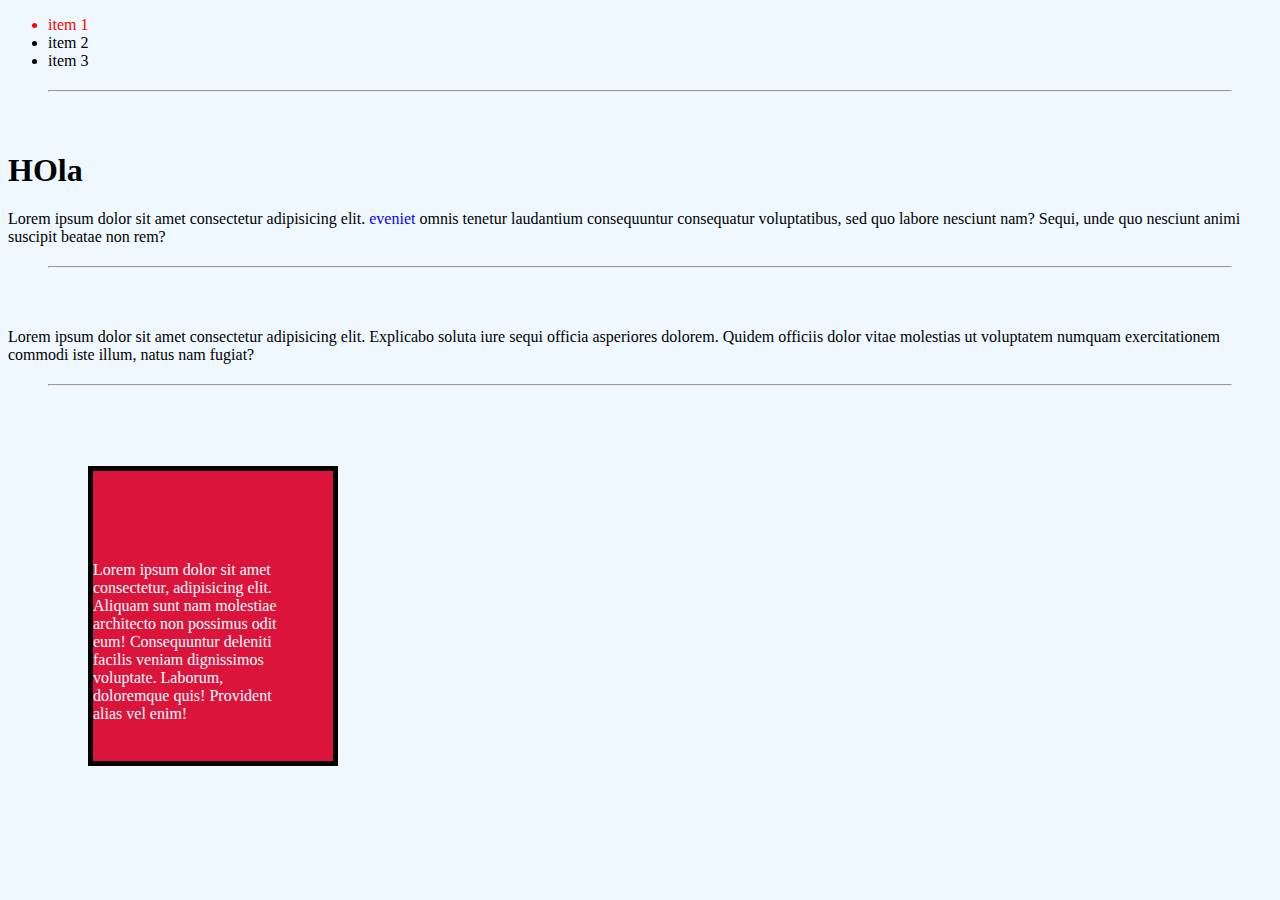
<file: index.html>
<!DOCTYPE html>
<html lang="en">
<head>
  <meta charset="UTF-8">
  <meta name="viewport" content="width=device-width, initial-scale=1.0">
  <link rel="stylesheet" href="estilos/estilos.css">
  <title>Document</title>
</head>
<body>
  <header>
     <nav>
        <ul>

          <li id="lista">item 1</li>
          <li>item 2</li>
          <li>item 3</li>
        </ul>

     </nav>
     <hr> 
     <h1>HOla</h1>
     <p>Lorem ipsum dolor sit amet consectetur adipisicing elit. <span> eveniet</span> omnis tenetur laudantium consequuntur consequatur voluptatibus, sed quo labore nesciunt nam? Sequi, unde quo nesciunt animi suscipit beatae non rem?</p>
     
     <hr/>
     <p>Lorem ipsum dolor sit amet consectetur adipisicing elit. Explicabo soluta iure sequi officia asperiores dolorem. Quidem officiis dolor vitae molestias ut voluptatem numquam exercitationem commodi iste illum, natus nam fugiat?</p>

     <hr>

     <div class="caja">
          Lorem ipsum dolor sit amet consectetur, adipisicing elit. Aliquam sunt nam molestiae architecto non possimus odit eum! Consequuntur deleniti facilis veniam dignissimos voluptate. Laborum, doloremque quis! Provident alias vel enim!

     </div>
  </header>
</body>
</html>
</file>
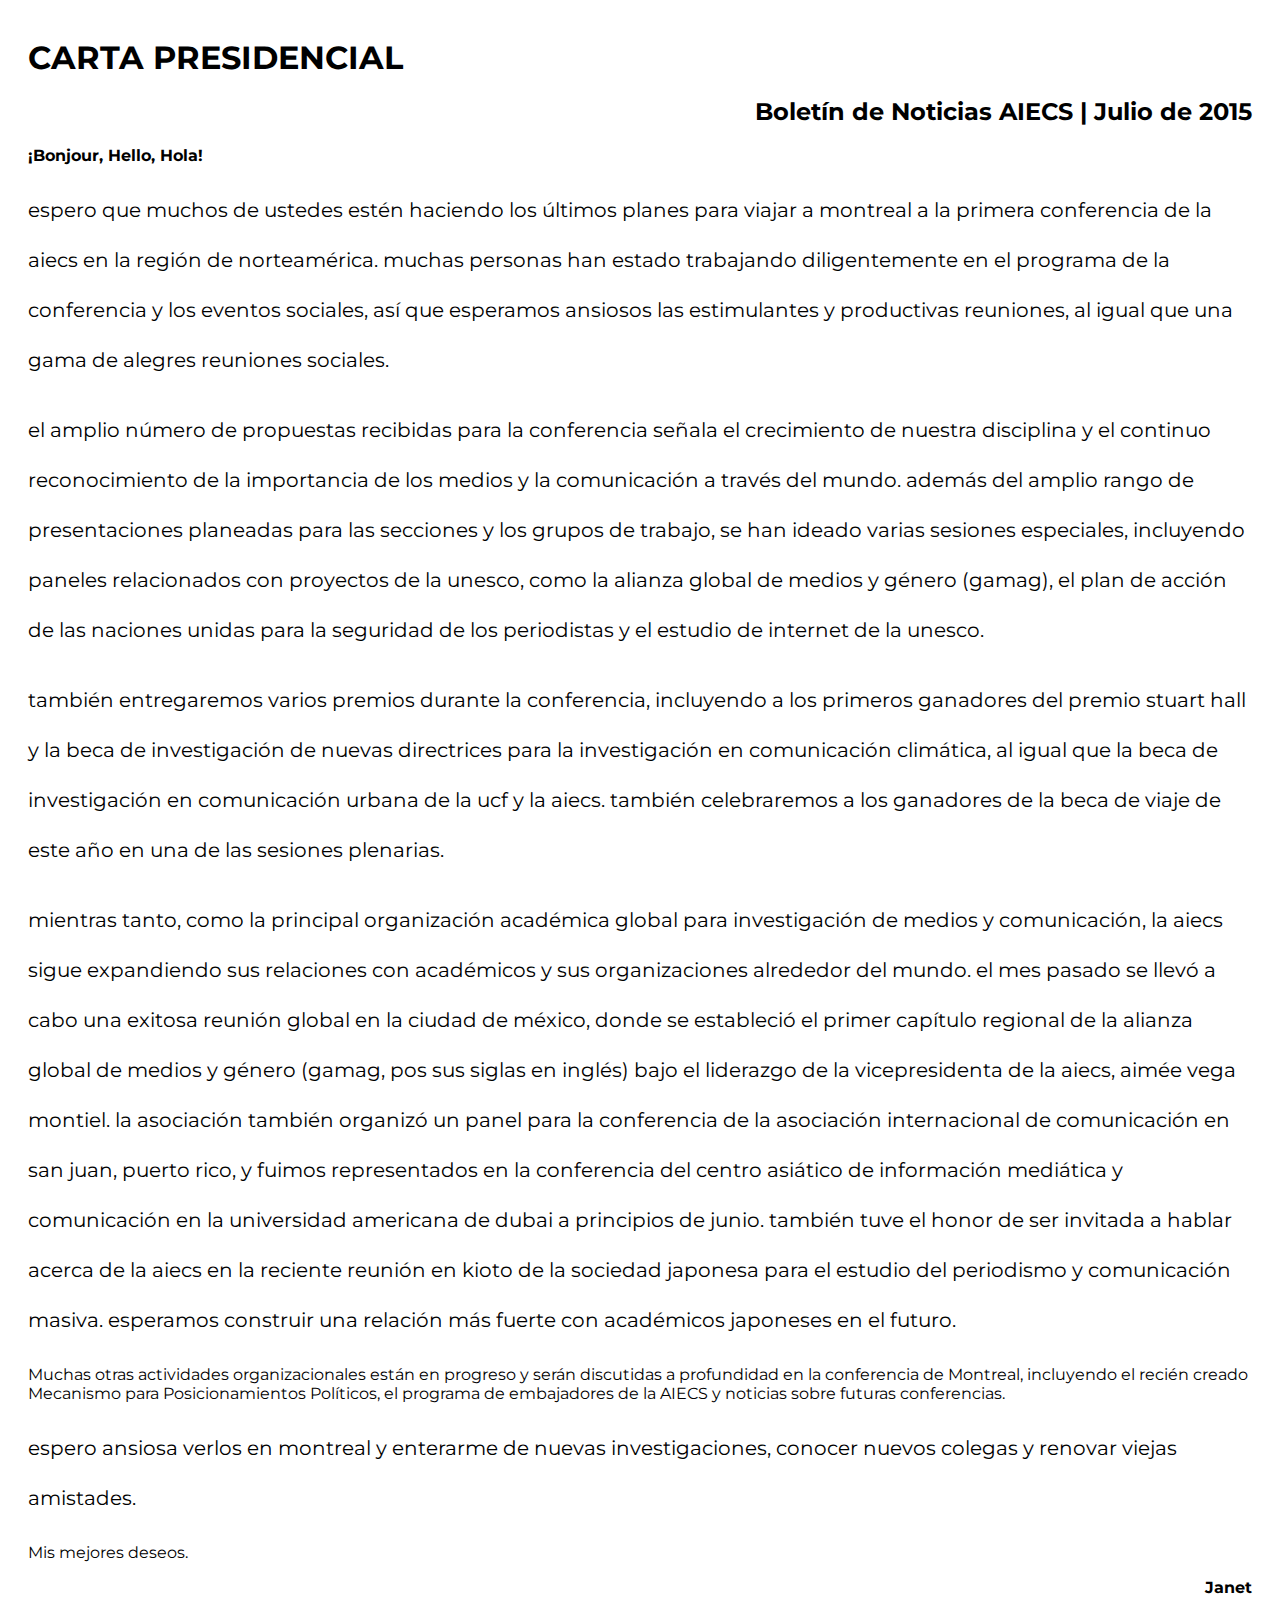
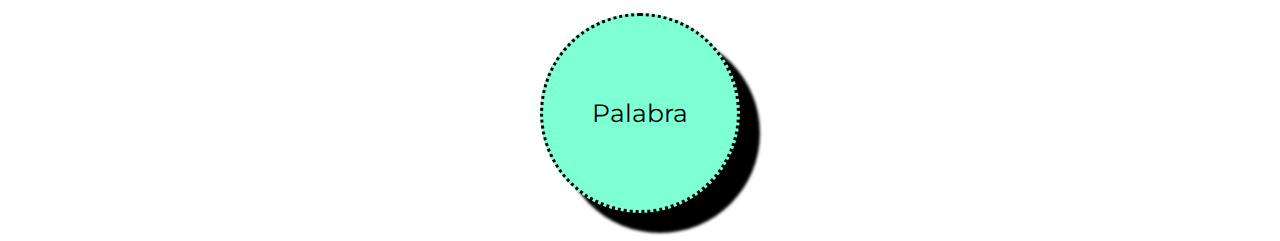
<file: carta.html>
<!DOCTYPE html>
<html lang="en">
  <head>

    <meta charset="UTF-8" />
    <meta name="viewport" content="width=device-width, initial-scale=1.0" />
    <title>Carta</title>
    <link rel="stylesheet" href="estilos/carta.css" />
  </head>
  <body class="parrafo">
    <h1>CARTA PRESIDENCIAL</h1>
    <h2>Boletín de Noticias AIECS | Julio de 2015</h2>
    <p class="bold">¡Bonjour, Hello, Hola!</p>
    <p class="parrafo">
      Espero que muchos de ustedes estén haciendo los últimos planes para viajar
      a Montreal a la primera conferencia de la AIECS en la región de
      Norteamérica. Muchas personas han estado trabajando diligentemente en el
      programa de la conferencia y los eventos sociales, así que esperamos
      ansiosos las estimulantes y productivas reuniones, al igual que una gama
      de alegres reuniones sociales.
    </p>
    <p class="parrafo">
      El amplio número de propuestas recibidas para la conferencia señala el
      crecimiento de nuestra disciplina y el continuo reconocimiento de la
      importancia de los medios y la comunicación a través del mundo. Además del
      amplio rango de presentaciones planeadas para las Secciones y los Grupos
      de Trabajo, se han ideado varias Sesiones Especiales, incluyendo paneles
      relacionados con proyectos de la Unesco, como la Alianza Global de Medios
      y Género (GAMAG), el Plan de Acción de las Naciones Unidas para la
      Seguridad de los Periodistas y el Estudio de Internet de la Unesco.
    </p>
    <p class="parrafo">
      También entregaremos varios premios durante la conferencia, incluyendo a
      los primeros ganadores del Premio Stuart Hall y la Beca de Investigación
      de Nuevas Directrices para la Investigación en Comunicación Climática, al
      igual que la Beca de Investigación en Comunicación Urbana de la UCF y la
      AIECS. También celebraremos a los ganadores de la beca de viaje de este
      año en una de las Sesiones Plenarias.
    </p>
    <p class="parrafo">
      Mientras tanto, como la principal organización académica global para
      investigación de medios y comunicación, la AIECS sigue expandiendo sus
      relaciones con académicos y sus organizaciones alrededor del mundo. El mes
      pasado se llevó a cabo una exitosa reunión global en la Ciudad de México,
      donde se estableció el primer capítulo regional de la Alianza Global de
      Medios y Género (GAMAG, pos sus siglas en inglés) bajo el liderazgo de la
      vicepresidenta de la AIECS, Aimée Vega Montiel. La asociación también
      organizó un panel para la Conferencia de la Asociación Internacional de
      Comunicación en San Juan, Puerto Rico, y fuimos representados en la
      conferencia del Centro Asiático de Información Mediática y Comunicación en
      la Universidad Americana de Dubai a principios de junio. También tuve el
      honor de ser invitada a hablar acerca de la AIECS en la reciente reunión
      en Kioto de la Sociedad Japonesa para el Estudio del Periodismo y
      Comunicación Masiva. Esperamos construir una relación más fuerte con
      académicos japoneses en el futuro.
    </p>
    <p>
      Muchas otras actividades organizacionales están en progreso y serán
      discutidas a profundidad en la conferencia de Montreal, incluyendo el
      recién creado Mecanismo para Posicionamientos Políticos, el programa de
      embajadores de la AIECS y noticias sobre futuras conferencias.
    </p>
    <p class="parrafo">
      Espero ansiosa verlos en Montreal y enterarme de nuevas investigaciones,
      conocer nuevos colegas y renovar viejas amistades.
    </p>
    <p>Mis mejores deseos.</p>
    <p class="bold derecha">Janet</p>
    <a href="">palabra</a>
  </body>
</html>
</file>
<file: estilos/estilos.css>
body{
   
  background-color: aliceblue;
  
}
#lista{

  color: red;
}
p > span{

  color: blue;
  
}
hr  {
   /*margin-top: 20px;
   margin-bottom: 20px;
   margin-right: 15px;
   margin-left: 15px;*/
   margin: 20px 40px 60px;
   

}

.caja{

    width:200px ;
    margin: 80px;
    height: 200px;
    background-color: crimson;
    border: solid 5px #000;
    color: #fff;
    padding-top: 90px;
    padding-right: 40px;
    
}
</file>
<file: estilos/carta.css>
@import url('https://fonts.googleapis.com/css2?family=Montserrat:ital,wght@0,100..900;1,100..900&display=swap');

*{
   
   box-sizing: border-box   ;
}

body{

  padding: 20px;
  font-family: "Montserrat", sans-serif;  
  
}

h1{
   margin-top: 10px;
   margin-bottom: 10px;
   

}
h2{
   text-align: right;

}

p.parrafo{
  
  font-size: 20px;
  text-transform: lowercase;
  line-height: 2.5;
}
p.bold{

  font-weight: bold;
  
}
p.derecha{
   text-align: right;

}
a{
  background-color: aquamarine;
  display: block;
  text-transform: capitalize;
  width: 200px;
  height: 200px;
  text-decoration:none ;
  
  text-align: center;
  border: solid 3px #000;
  font-size: 25px;
  color: #000;
  margin: 0 auto;
  padding: 20px;
  border-style: dotted;
  border-radius:100%;
  place-content: center;
  box-shadow: 20px 20px 3px #000;
  
  
}
</file>
